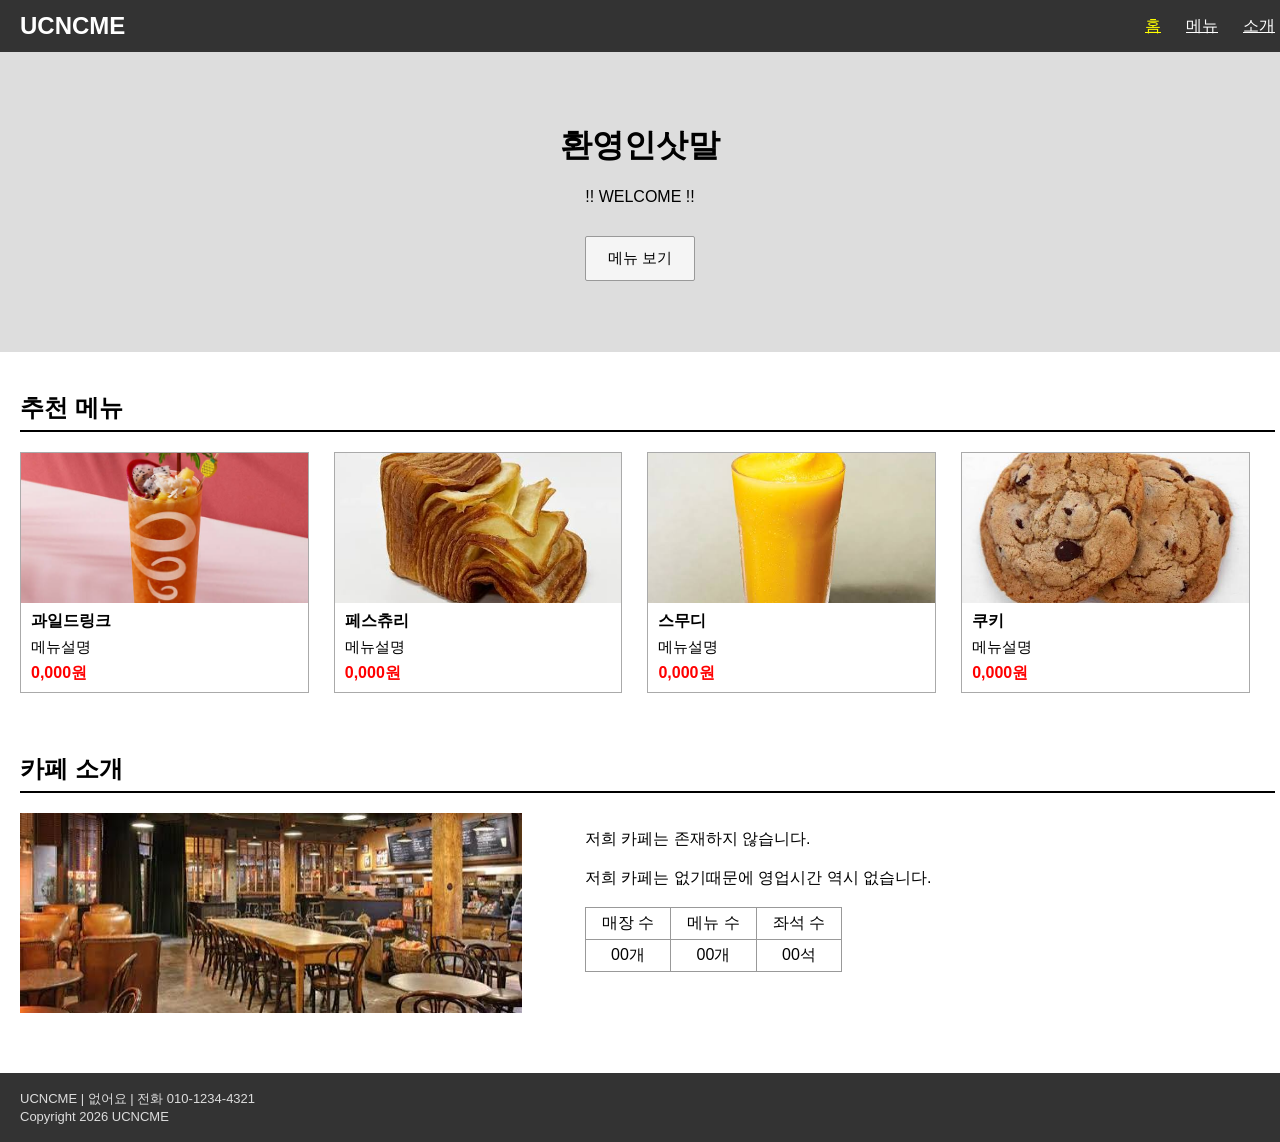
<file: index.html>
<!DOCTYPE html>
<html lang="ko">
<head>
<meta charset="UTF-8">
<meta name="viewport" content="width=device-width, initial-scale=1.0">
<title>카페이름</title>
<link rel="stylesheet" href="style.css">
</head>
<body>
<header>
  <a href="index.html" class="logo">UCNCME</a>
  <nav>
    <a href="index.html" class="active">홈</a>
    <a href="menu.html">메뉴</a>
    <a href="about.html">소개</a>
  </nav>
</header>
<section class="hero">
  <h1>환영인삿말</h1>
  <p>!! WELCOME !!</p>
  <a href="menu.html" class="btn">메뉴 보기</a>
</section>

<section class="section">
  <h2 class="section-title">추천 메뉴</h2>
  <div class="menu-list">
    <div class="card">
      <img class="photo" src="과일드링크.png" alt="과일드링크">
      <div class="card-body">
        <div class="card-name">과일드링크</div>
        <div class="card-desc">메뉴설명</div>
        <div class="card-price">0,000원</div>
      </div>
    </div>
    <div class="card">
      <img class="photo" src="페스츄리.png" alt="페스츄리">
      <div class="card-body">
        <div class="card-name">페스츄리</div>
        <div class="card-desc">메뉴설명</div>
        <div class="card-price">0,000원</div>
      </div>
    </div>
    <div class="card">
      <img class="photo" src="스무디.png" alt="스무디">
      <div class="card-body">
        <div class="card-name">스무디</div>
        <div class="card-desc">메뉴설명</div>
        <div class="card-price">0,000원</div>
      </div>
    </div>
    <div class="card">
      <img class="photo" src="쿠키.png" alt="쿠키">
      <div class="card-body">
        <div class="card-name">쿠키</div>
        <div class="card-desc">메뉴설명</div>
        <div class="card-price">0,000원</div>
      </div>
    </div>
  </div>

  <h2 class="section-title" style="margin-top:60px">카페 소개</h2>
  <div class="intro">
    <img class="photo" src="cafe_in.png" alt="아메리카노">
    <div class="intro-text">
      <p>저희 카페는 존재하지 않습니다.</p>
      <p>저희 카페는 없기때문에 영업시간 역시 없습니다.</p>
      <table class="info-table">
        <tr><td>매장 수</td><td>메뉴 수</td><td>좌석 수</td></tr>
        <tr><td>00개</td><td>00개</td><td>00석</td></tr>
      </table>
    </div>
  </div>
</section>
<footer>
  <p>UCNCME | 없어요 | 전화 010-1234-4321</p>
  <p>Copyright 2026 UCNCME</p>
</footer>
</body>
</html>
</file>
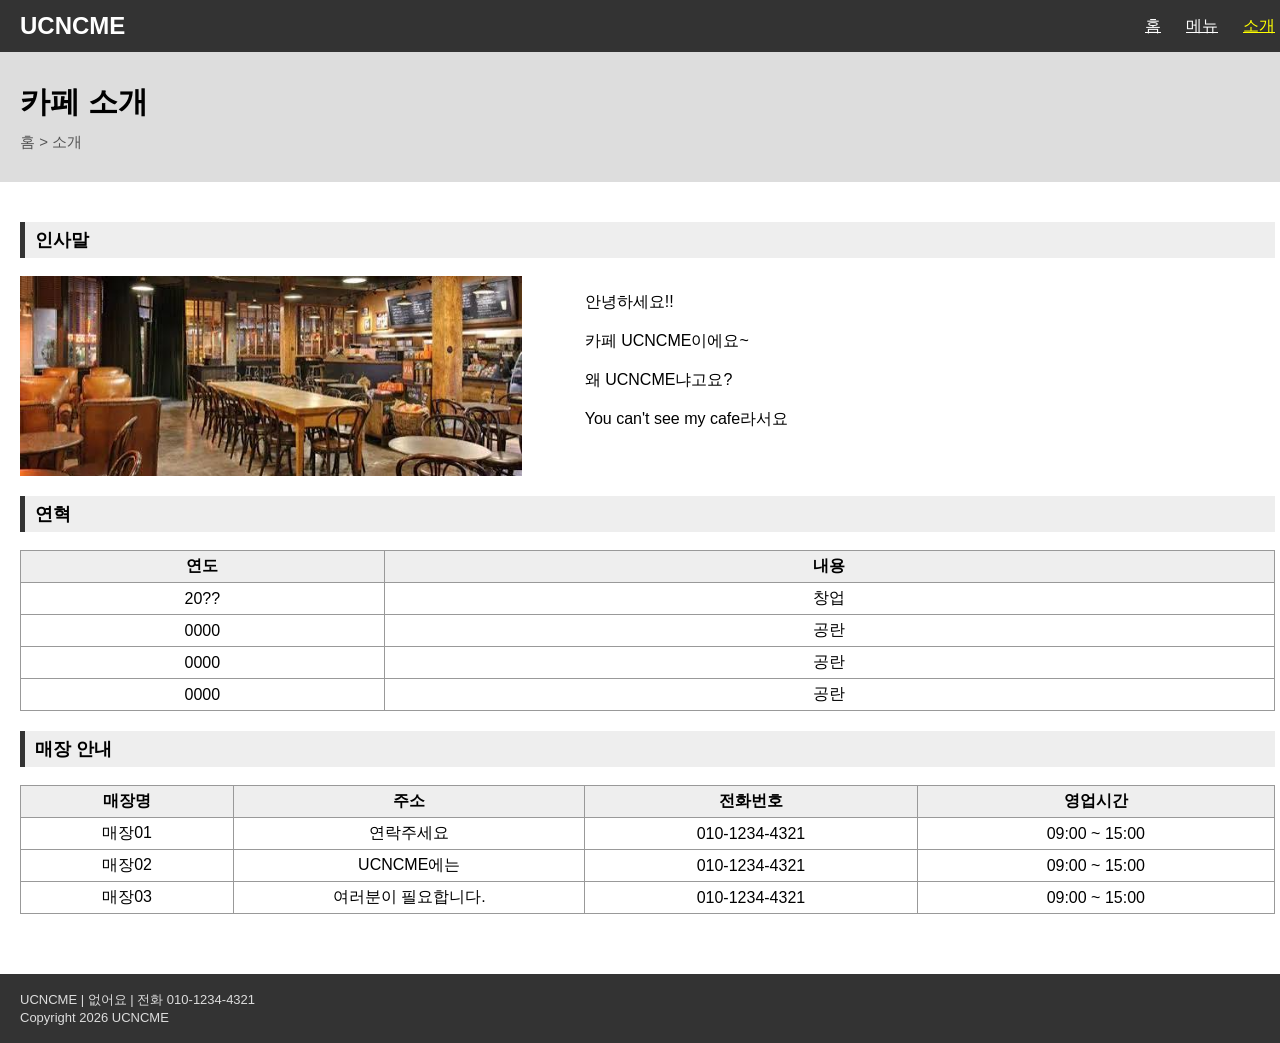
<file: about.html>
<!DOCTYPE html>
<html lang="ko">
<head>
<meta charset="UTF-8">
<meta name="viewport" content="width=device-width, initial-scale=1.0">
<title>메뉴 - 카페이름</title>
<link rel="stylesheet" href="style.css">
</head>
<body>
<header>
  <a href="index.html" class="logo">UCNCME</a>
  <nav>
    <a href="index.html">홈</a>
    <a href="menu.html">메뉴</a>
    <a href="about.html" class="active">소개</a>
  </nav>
</header>
<section class="page-title">
  <h1>카페 소개</h1>
  <div class="breadcrumb">홈 &gt; 소개</div>
</section>

<section class="section">
  <h2 class="sub-title">인사말</h2>
  <div class="intro">
    <img class="photo" src="cafe_in.png" alt="카페내부">
    <div class="intro-text">
      <p>안녕하세요!!</p>
      <p>카페 UCNCME이에요~</p>
      <p>왜 UCNCME냐고요?</p>
      <p>You can't see my cafe라서요</p>
    </div>
  </div>

  <h2 class="sub-title">연혁</h2>
  <table class="full-table">
    <tr><th style="width:29%">연도</th><th>내용</th></tr>
    <tr><td>20??</td><td>창업</td></tr>
    <tr><td>0000</td><td>공란</td></tr>
    <tr><td>0000</td><td>공란</td></tr>
    <tr><td>0000</td><td>공란</td></tr>
  </table>

  <h2 class="sub-title">매장 안내</h2>
  <table class="full-table">
    <tr><th style="width:17%">매장명</th><th style="width:28%">주소</th><th style="width:26.5%">전화번호</th><th>영업시간</th></tr>
    <tr><td>매장01</td><td>연락주세요</td><td>010-1234-4321</td><td>09:00 ~ 15:00</td></tr>
    <tr><td>매장02</td><td>UCNCME에는</td><td>010-1234-4321</td><td>09:00 ~ 15:00</td></tr>
    <tr><td>매장03</td><td>여러분이 필요합니다.</td><td>010-1234-4321</td><td>09:00 ~ 15:00</td></tr>
  </table>
</section>
<footer>
  <p>UCNCME | 없어요 | 전화 010-1234-4321</p>
  <p>Copyright 2026 UCNCME</p>
</footer>
</body>
</html>
</file>
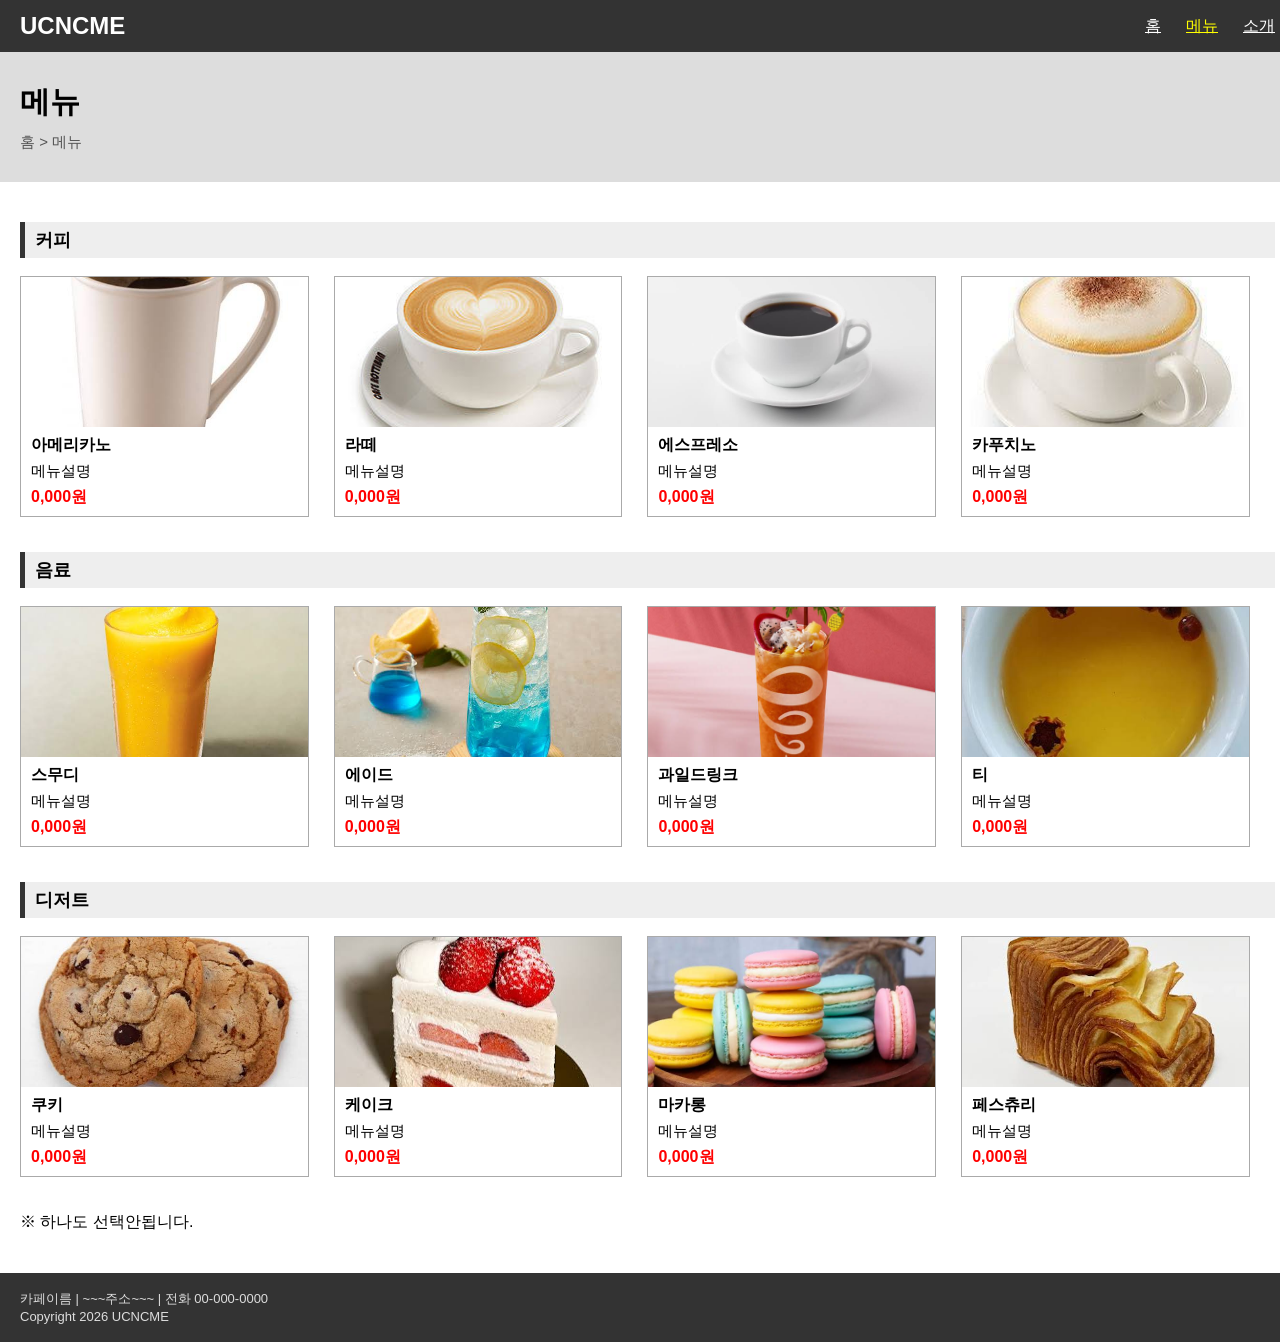
<file: menu.html>
<!DOCTYPE html>
<html lang="ko">
<head>
<meta charset="UTF-8">
<meta name="viewport" content="width=device-width, initial-scale=1.0">
<title>메뉴 - 카페이름</title>
<link rel="stylesheet" href="style.css">
</head>
<body>
<header>
  <a href="index.html" class="logo">UCNCME</a>
  <nav>
    <a href="index.html">홈</a>
    <a href="menu.html" class="active">메뉴</a>
    <a href="about.html">소개</a>
  </nav>
</header>
<section class="page-title">
  <h1>메뉴</h1>
  <div class="breadcrumb">홈 &gt; 메뉴</div>
</section>

<section class="section">
  <h2 class="sub-title">커피</h2>
  <div class="menu-list">
    <div class="card">
      <img class="photo" src="americano.png" alt="아메리카노">
      <div class="card-body">
        <div class="card-name">아메리카노</div>
        <div class="card-desc">메뉴설명

        </div>
        <div class="card-price">0,000원</div>
      </div>
    </div>
    <div class="card">
      <img class="photo" src="latte.png" alt="라떼">
      <div class="card-body">
        <div class="card-name">라떼</div>
        <div class="card-desc">메뉴설명
        </div>
        <div class="card-price">0,000원</div>
      </div>
    </div>
    <div class="card">
      <img class="photo" src="espreesso.png" alt="에스프레소">
      <div class="card-body">
        <div class="card-name">에스프레소</div>
        <div class="card-desc">메뉴설명
        </div>
        <div class="card-price">0,000원</div>
      </div>
    </div>
    <div class="card">
      <img class="photo" src="카푸치노.png" alt="카푸치노">
      <div class="card-body">
        <div class="card-name">카푸치노</div>
        <div class="card-desc">메뉴설명
        </div>
        <div class="card-price">0,000원</div>
      </div>
    </div>
  </div>

  <h2 class="sub-title">음료</h2>
  <div class="menu-list">
    <div class="card">
      <img class="photo" src="스무디.png" alt="스무디">
      <div class="card-body">
        <div class="card-name">스무디</div>
        <div class="card-desc">메뉴설명
        </div>
        <div class="card-price">0,000원</div>
      </div>
    </div>
    <div class="card">
      <img class="photo" src="에이드.png" alt="에이드">
      <div class="card-body">
        <div class="card-name">에이드</div>
        <div class="card-desc">메뉴설명
        </div>
        <div class="card-price">0,000원</div>
      </div>
    </div>
    <div class="card">
      <img class="photo" src="과일드링크.png" alt="과일드링크">
      <div class="card-body">
        <div class="card-name">과일드링크</div>
        <div class="card-desc">메뉴설명
        </div>
        <div class="card-price">0,000원</div>
      </div>
    </div>
    <div class="card">
      <img class="photo" src="차.png" alt="티">
      <div class="card-body">
        <div class="card-name">티</div>
        <div class="card-desc">메뉴설명
        </div>
        <div class="card-price">0,000원</div>
      </div>
    </div>
  </div>

  <h2 class="sub-title">디저트</h2>
  <div class="menu-list">
    <div class="card">
      <img class="photo" src="쿠키.png" alt="쿠키">
      <div class="card-body">
        <div class="card-name">쿠키</div>
        <div class="card-desc">메뉴설명
        </div>
        <div class="card-price">0,000원</div>
      </div>
    </div>
    <div class="card">
      <img class="photo" src="케이크.png" alt="케이크">
      <div class="card-body">
        <div class="card-name">케이크</div>
        <div class="card-desc">메뉴설명
        </div>
        <div class="card-price">0,000원</div>
      </div>
    </div>
    <div class="card">
      <img class="photo" src="마카롱.png" alt="마카롱">
      <div class="card-body">
        <div class="card-name">마카롱</div>
        <div class="card-desc">메뉴설명
        </div>
        <div class="card-price">0,000원</div>
      </div>
    </div>
    <div class="card">
      <img class="photo" src="페스츄리.png" alt="페스츄리">
      <div class="card-body">
        <div class="card-name">페스츄리</div>
        <div class="card-desc">메뉴설명
        </div>
        <div class="card-price">0,000원</div>
      </div>
    </div>
  </div>

  <p class="notice">※ 하나도 선택안됩니다.</p>
</section>
<footer>
  <p>카페이름 | ~~~주소~~~ | 전화 00-000-0000</p>
  <p>Copyright 2026 UCNCME</p>
</footer>
</body>
</html>
</file>
<file: style.css>
* { box-sizing: border-box; }
body {
    margin: 0;
    font-family: 'Malgun Gothic', '맑은 고딕', sans-serif;
    color: #000;
    min-height: 100vh;
    display: grid;
    grid-template-rows: auto auto 1fr auto;
}
/* 헤더 */
header { background: #333; height: 52px; display: flex; align-items: center; justify-content: space-between; padding: 0 5px 0 20px; }
.logo { color: #fff; font-size: 24px; font-weight: 700; text-decoration: none; }
nav { display: flex; gap: 25px; font-size: 16px; }
nav a { color: #fff; }
nav a:hover, nav a.active { color: #ff0; }

/* 메인 배너 (홈) */
.hero { background: #ddd; height: 300px; display: flex; flex-direction: column; align-items: center; justify-content: center; text-align: center; }
.hero h1 { margin: 0 0 20px; font-size: 32px; }
.hero p { margin: 0 0 30px; font-size: 16px; }
.btn { display: inline-block; font-size: 15px; padding: 12px 22px; background: #f5f5f5; border: 1px solid #999; border-radius: 2px; color: #000; text-decoration: none; }

/* 서브 페이지 타이틀 */
.page-title { background: #ddd; padding: 30px 20px; }
.page-title h1 { margin: 0 0 10px; font-size: 30px; }
.breadcrumb { font-size: 15px; color: #555; }

/* 섹션 */
.section { padding: 40px 5px 40px 20px; }
.section-title { margin: 0 0 20px; font-size: 24px; padding-bottom: 6px; border-bottom: 2px solid #000; }
.sub-title { margin: 0 0 18px; background: #eee; border-left: 5px solid #333; padding: 6px 10px; font-size: 18px; }

/* 메뉴 카드 */
.menu-list { display: grid; grid-template-columns: repeat(4, 23%); column-gap: 2%; row-gap: 35px; margin-bottom: 35px; }
.card { border: 1px solid #aaa; }
.photo { background: #bbb; color: #666; display: flex; align-items: center; justify-content: center; font-size: 15px; }
.card .photo { height: 150px; }
.card-body { padding: 8px 10px; display: grid; gap: 6px; }
.card-name { font-size: 16px; font-weight: 700; }
.card-desc { font-size: 15px; }
.card-price { font-size: 16px; font-weight: 700; color: red; }

/* 사진 + 글 */
.intro { display: flex; gap: 5%; align-items: flex-start; margin-bottom: 20px; }
.intro .photo { width: 40%; height: 200px; flex-shrink: 0; }
.intro-text { padding-top: 16px; font-size: 16px; }
.intro-text p { margin: 0 0 18px; }
.photo { display: block; width: 100%; object-fit: cover; object-position: center; background: #bbb; color: #666; font-size: 15px; }

/* 표 */
table { border-collapse: collapse; font-size: 16px; text-align: center; }
th, td { border: 1px solid #999; padding: 5px; }
th { background: #eee; }
.info-table td { padding: 5px 16px; }
.full-table { width: 100%; margin-bottom: 20px; }

.notice { margin: 10px 0 0; font-size: 16px; }

/* 푸터 */
footer { background: #333; color: #ddd; padding: 17px 20px; font-size: 13px; line-height: 1.35; }
footer p { margin: 0; }
</file>
